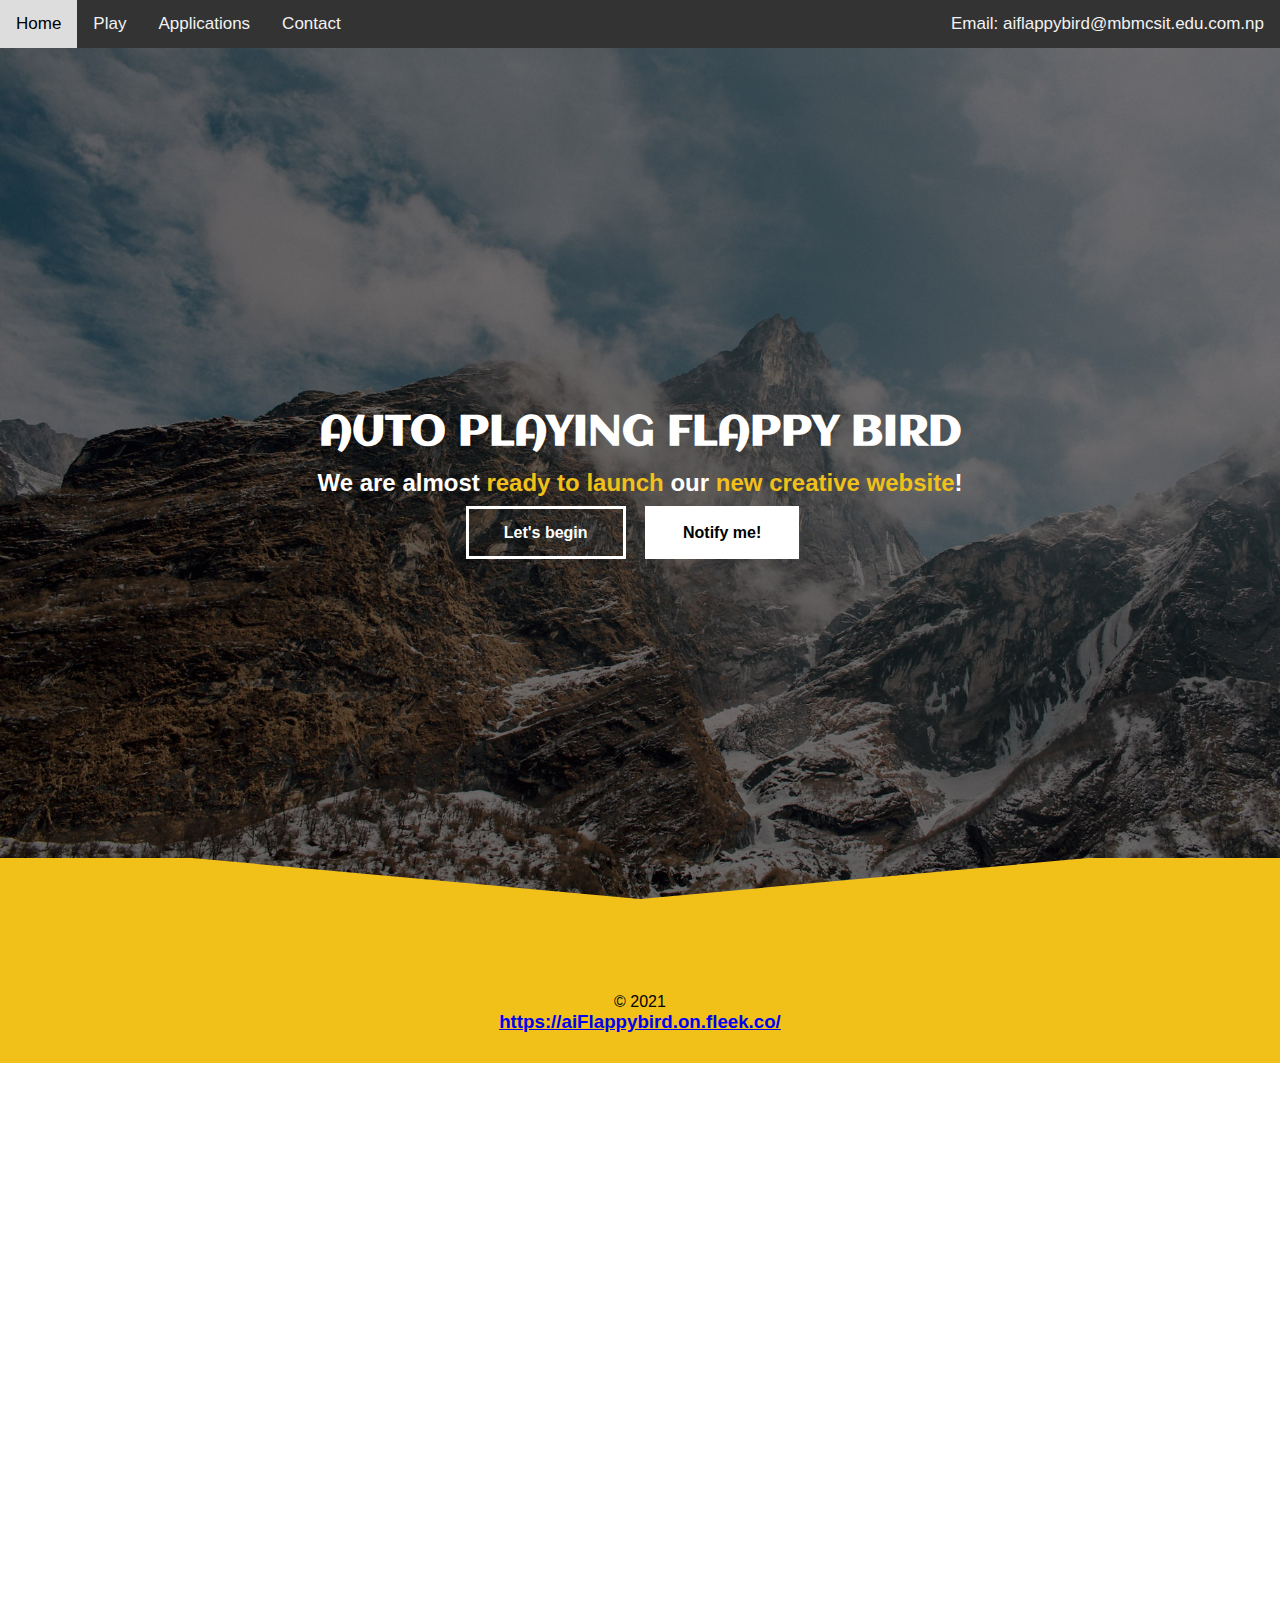
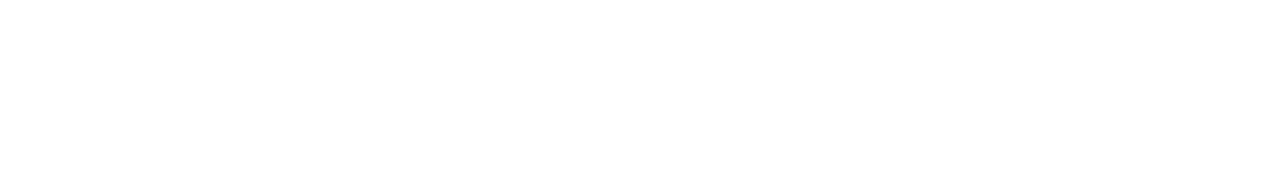
<file: index.html>
<html>
<head>
  <title>AUTOPLAYING FLAPPY BIRD</title>
  <meta name="viewport" content="width=device-width, initial-scale=1">
  <link rel="stylesheet" type="text/css" href="css/style.css">
  <meta charset="UTF-8">
  <script language="javascript" type="text/javascript" src="libraries/p5.min.js"></script>
  <script language="javascript" type="text/javascript" src="libraries/p5.dom.min.js"></script>
  <script language="javascript" type="text/javascript" src="libraries/matrix.js"></script>
  <script language="javascript" type="text/javascript" src="libraries/nn.js"></script>
  <script language="javascript" type="text/javascript" src="sketch.js"></script>
  <script language="javascript" type="text/javascript" src="bird.js"></script>
  <script language="javascript" type="text/javascript" src="pipe.js"></script>
  <script language="javascript" type="text/javascript" src="page.js"></script>
  <style>
    body {
      margin: 0;
      font-family: Arial, Helvetica, sans-serif;
    }

    .topnav {
      overflow: hidden;
      background-color: #333;
    }

    .topnav a {
      float: left;
      color: #f2f2f2;
      text-align: center;
      padding: 14px 16px;
      text-decoration: none;
      font-size: 17px;
    }

    .topnav a:hover {
      background-color: #ddd;
      color: black;
    }

    .topnav a.active {
      background-color: #04AA6D;
      color: white;
    }

  </style>
</head>
<body>
  <div id="play">
    <div class="topnav">
      <a href="index.html">Home</a>
      <a href="play.html">Play</a>
      <a href="uses.html">Applications</a>
      <a href="contact.html">Contact</a>
      <a style="float: right;">Email: aiflappybird@mbmcsit.edu.com.np</a>

    </div>
    <div id="home">
      <!-- Header section start -->
      <div class="header">
        <div class="container">
          <div class="header-content">
            <h1 class="m-f">AUTO PLAYING FLAPPY BIRD</h1>
            <h2>We are almost <span>ready to launch</span> our <span>new creative website</span>!</h2>
            <a href="play.html" class="btn btn-trans">Let's begin</a>
            <a href="contact.html" class="btn btn-fill">Notify me!</a>
          </div>
        </div>
      </div>
     
      <footer>
        &copy; 2021 <h3> <a href="https://aiFlappybird.on.fleek.co/" target="_blank">https://aiFlappybird.on.fleek.co/</a></h3>  
        
      </footer>
      <!-- Contact section end -->
  </div>
</body>
</html>
</file>
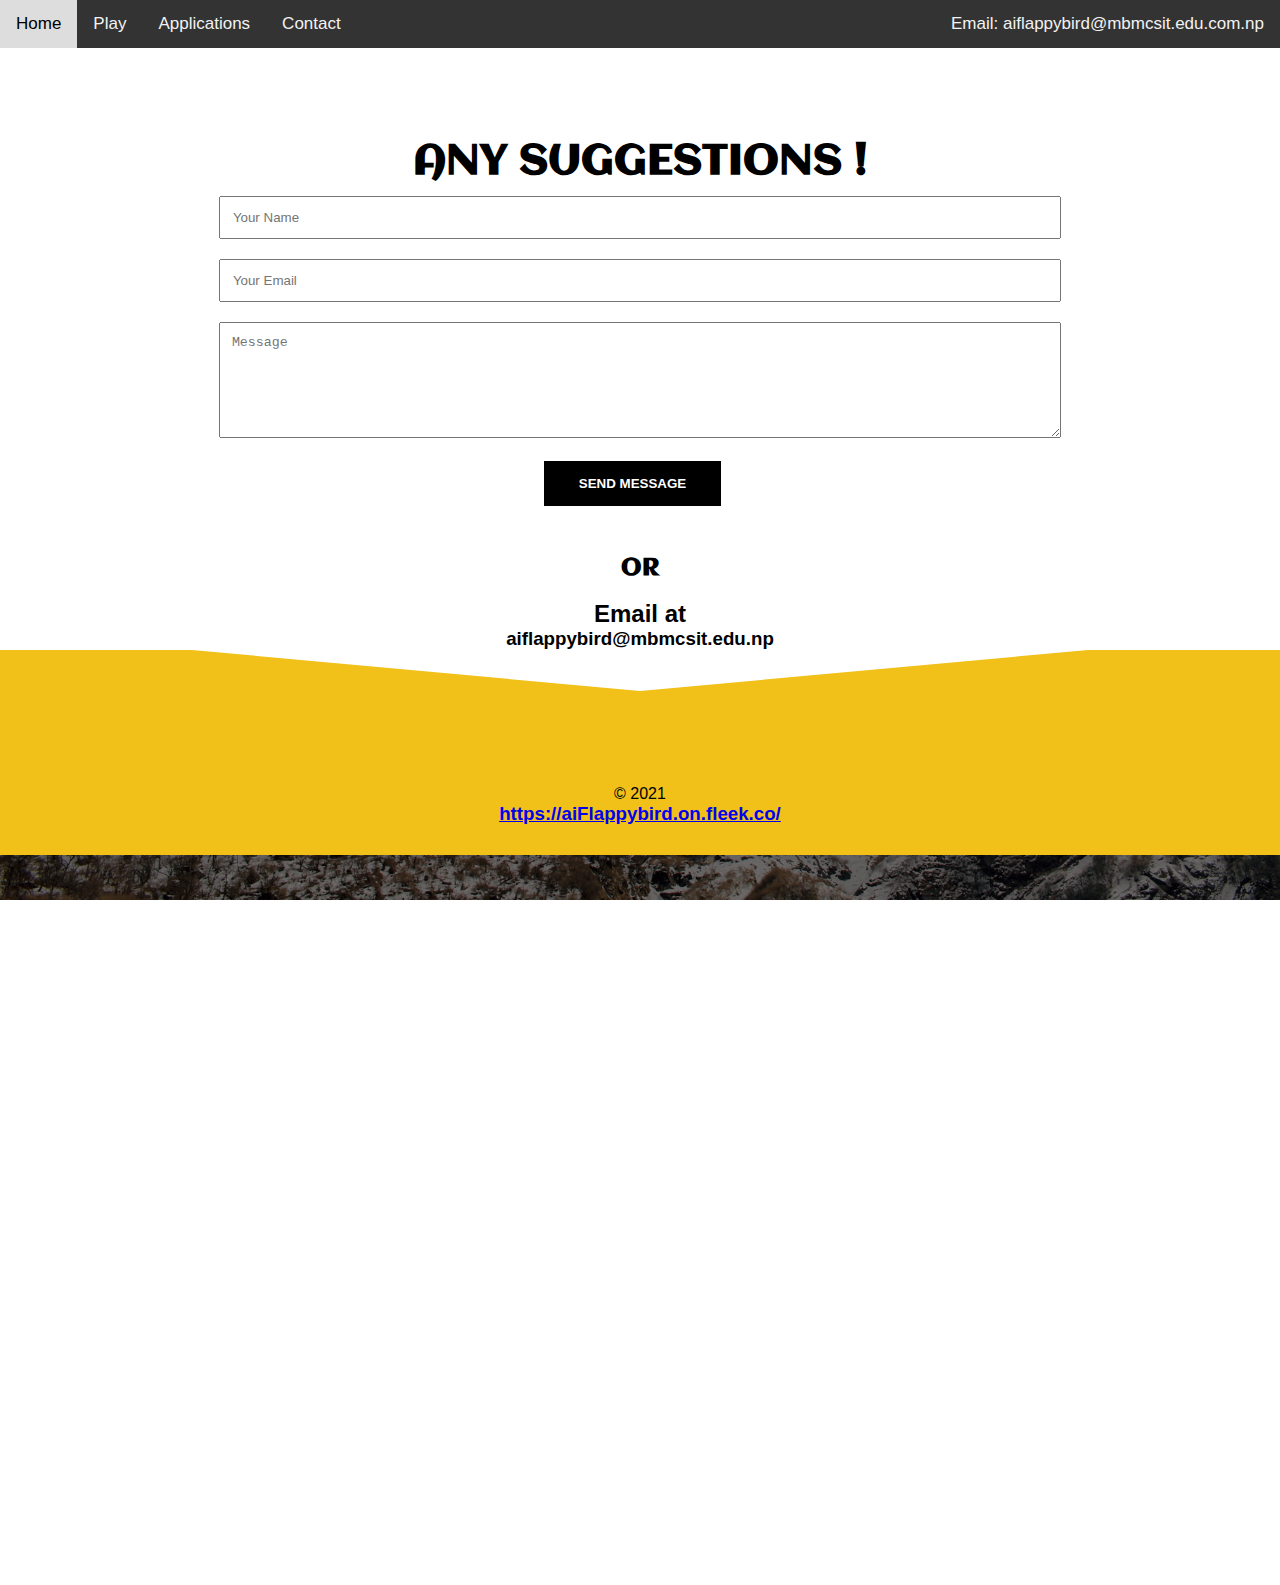
<file: contact.html>
<html>
<head>
  <title>AUTOPLAYING FLAPPY BIRD</title>
  <meta name="viewport" content="width=device-width, initial-scale=1">
  <link rel="stylesheet" type="text/css" href="css/style.css">
  <meta charset="UTF-8">
  <script language="javascript" type="text/javascript" src="libraries/p5.min.js"></script>
  <script language="javascript" type="text/javascript" src="libraries/p5.dom.min.js"></script>
  <script language="javascript" type="text/javascript" src="libraries/matrix.js"></script>
  <script language="javascript" type="text/javascript" src="libraries/nn.js"></script>
  <script language="javascript" type="text/javascript" src="sketch.js"></script>
  <script language="javascript" type="text/javascript" src="bird.js"></script>
  <script language="javascript" type="text/javascript" src="pipe.js"></script>
  <script language="javascript" type="text/javascript" src="page.js"></script>
  <style>
    body {
      margin: 0;
      font-family: Arial, Helvetica, sans-serif;
    }

    .topnav {
      overflow: hidden;
      background-color: #333;
    }

    .topnav a {
      float: left;
      color: #f2f2f2;
      text-align: center;
      padding: 14px 16px;
      text-decoration: none;
      font-size: 17px;
    }

    .topnav a:hover {
      background-color: #ddd;
      color: black;
    }

    .topnav a.active {
      background-color: #04AA6D;
      color: white;
    }

  </style>
</head>
<body>
  <div id="play">
    <div class="topnav">
      <a href="index.html">Home</a>
      <a href="play.html">Play</a>
      <a href="uses.html">Applications</a>
      <a href="contact.html">Contact</a>
      <a style="float: right;">Email: aiflappybird@mbmcsit.edu.com.np</a>


    </div>
    <div id="home">
      
      <section class="contact">
        <div class="container contact-section">
          <h1 class="m-f">Any Suggestions !</h1>
          <form method="post" href="index.html" >
            <div class="full-name">
              <input type="text" name="full_name" placeholder="Your Name" required>
            </div>
            <div class="email">
              <input type="email" name="email" placeholder="Your Email" required>
            </div>
            <div class="message">
              <textarea name="message" placeholder="Message" rows="6" required></textarea>
            </div>
            <div class="full-name">
              <input type="submit" name="submit" class="btn btn-submit" href="index.html" value="SEND MESSAGE">
            </div>
            <br/>
            <br/>
            <h2 class="m-f">OR</h2><br/>
            <h2 > Email at </h2><h3> aiflappybird@mbmcsit.edu.np</h3> 
          </form>
        </div>
      </section>
    </section>
      <footer>
        &copy; 2021 <h3> <a href="https://aiFlappybird.on.fleek.co/" target="_blank">https://aiFlappybird.on.fleek.co/</a></h3>  
      </footer>
      <!-- Contact section end -->
  </div>
</body>
</html>
</file>
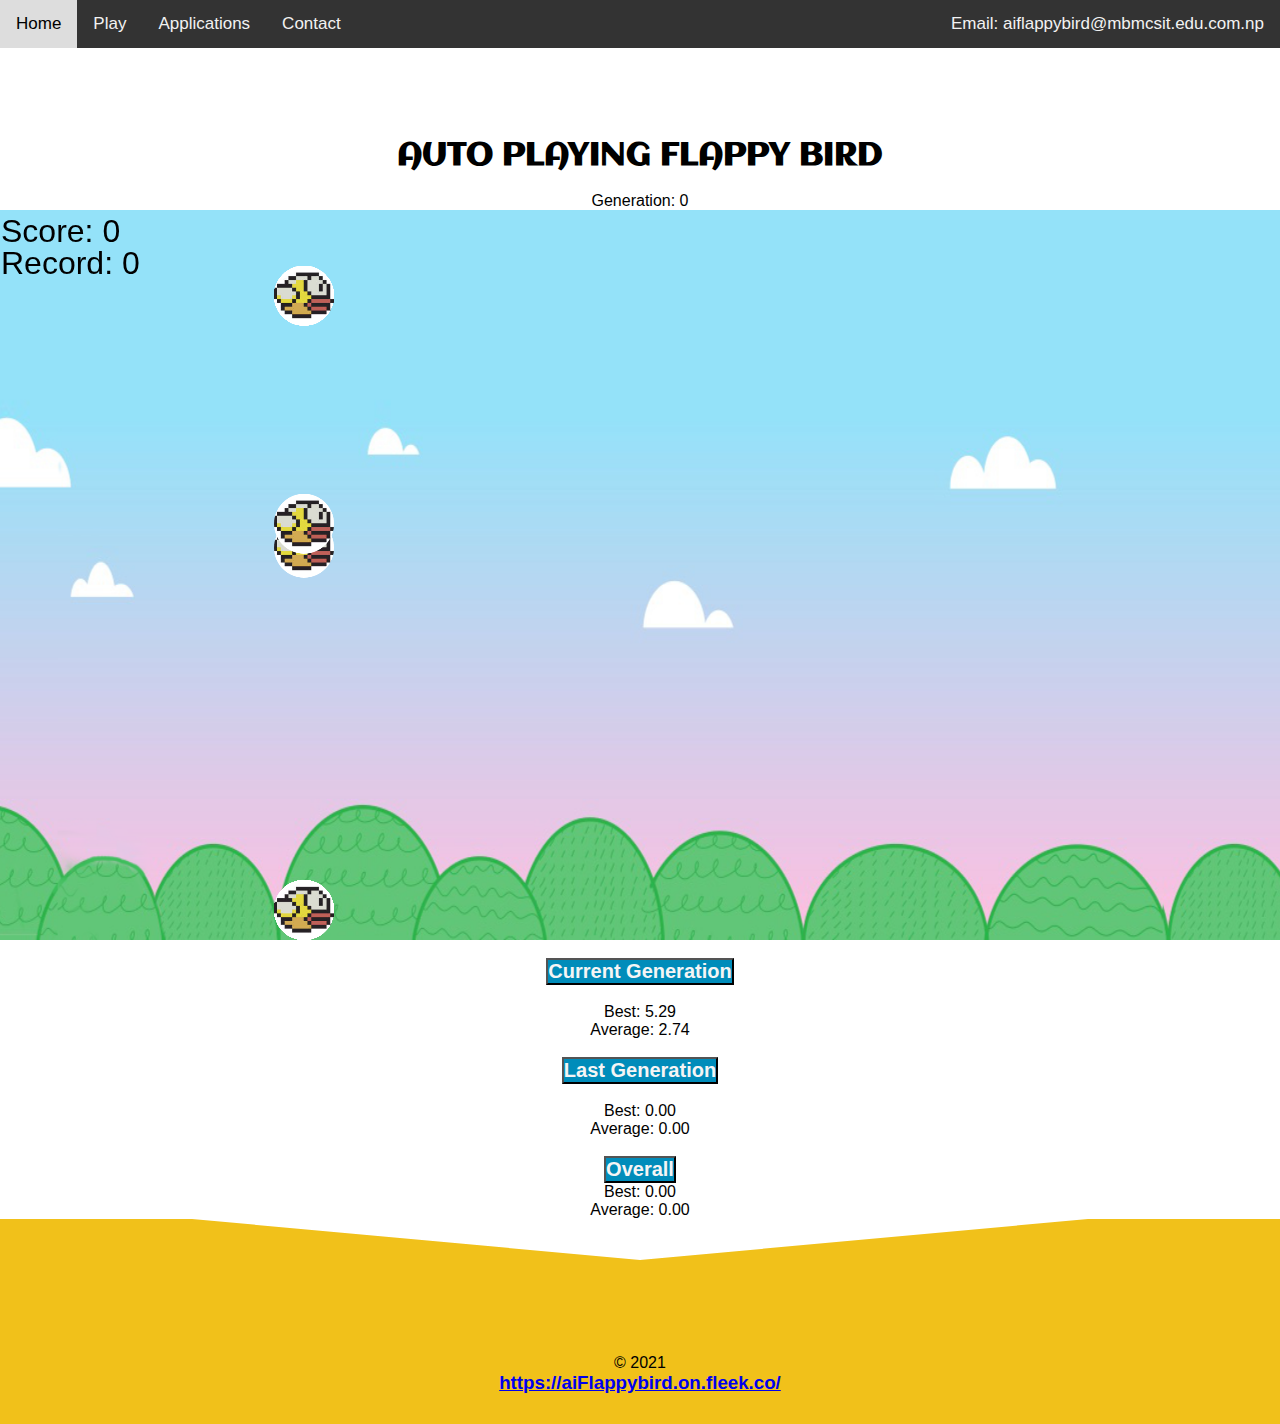
<file: play.html>
<html>
<head>
  <title>AUTOPLAYING FLAPPY BIRD</title>
  <meta name="viewport" content="width=device-width, initial-scale=1">
  <link rel="stylesheet" type="text/css" href="css/style.css">
  <meta charset="UTF-8">
  <script language="javascript" type="text/javascript" src="libraries/p5.min.js"></script>
  <script language="javascript" type="text/javascript" src="libraries/p5.dom.min.js"></script>
  <script language="javascript" type="text/javascript" src="libraries/matrix.js"></script>
  <script language="javascript" type="text/javascript" src="libraries/nn.js"></script>
  <script language="javascript" type="text/javascript" src="sketch.js"></script>
  <script language="javascript" type="text/javascript" src="bird.js"></script>
  <script language="javascript" type="text/javascript" src="pipe.js"></script>
  <script language="javascript" type="text/javascript" src="page.js"></script>
  <style>
    body {
      margin: 0;
      font-family: Arial, Helvetica, sans-serif;
    }

    .topnav {
      overflow: hidden;
      background-color: #333;
    }

    .topnav a {
      float: left;
      color: #f2f2f2;
      text-align: center;
      padding: 14px 16px;
      text-decoration: none;
      font-size: 17px;
    }

    .topnav a:hover {
      background-color: #ddd;
      color: black;
    }

    .topnav a.active {
      background-color: #04AA6D;
      color: white;
    }
    .button {background-color: #008CBA;} /* Blue */


  </style>
</head>
<body>
  
    <div class="topnav">
      <a href="index.html">Home</a>
      <a href="play.html">Play</a>
      <a href="uses.html">Applications</a>
      <a href="contact.html">Contact</a>
      <a style="float: right;">Email: aiflappybird@mbmcsit.edu.com.np</a>


    </div>
    <section class="contact">
        <div class="" >
          <h1 class="m-f">AUTO PLAYING FLAPPY BIRD</h1><br/>
          
  
              Generation: <span id="generation"></span>
          <div id="container"></div>
          <br>
          <div id="current"><button class="button"><h2 style="color: whitesmoke;">Current Generation</h2></button>
            
            <br/><br/>Best:
            <span id="bt"></span>
            <br/>
            Average:
            <span id="at"></span>
          </div><br/>
          <button class="button"><h2 style="color: whitesmoke;">Last Generation</h2></button>
          <p id="last">
            <br/>Best:
            <span id="bl"></span><br/>
            Average:
            <span id="al"></span>
          </p><br/>
          
          <button class="button"><h2 style="color: whitesmoke;">Overall</h2></button>

          
            <br/>Best:
            <span id="bo"></span><br/>
            Average:
            <span id="ao"></span>
          </p>
          
        </div>
      </section>
      <!-- Footer section start -->
      <footer>
        &copy; 2021 <h3> <a href="https://aiFlappybird.on.fleek.co/" target="_blank">https://aiFlappybird.on.fleek.co/</a></h3>  

      </footer>
      <!-- Contact section end -->

</body>
</html>
</file>
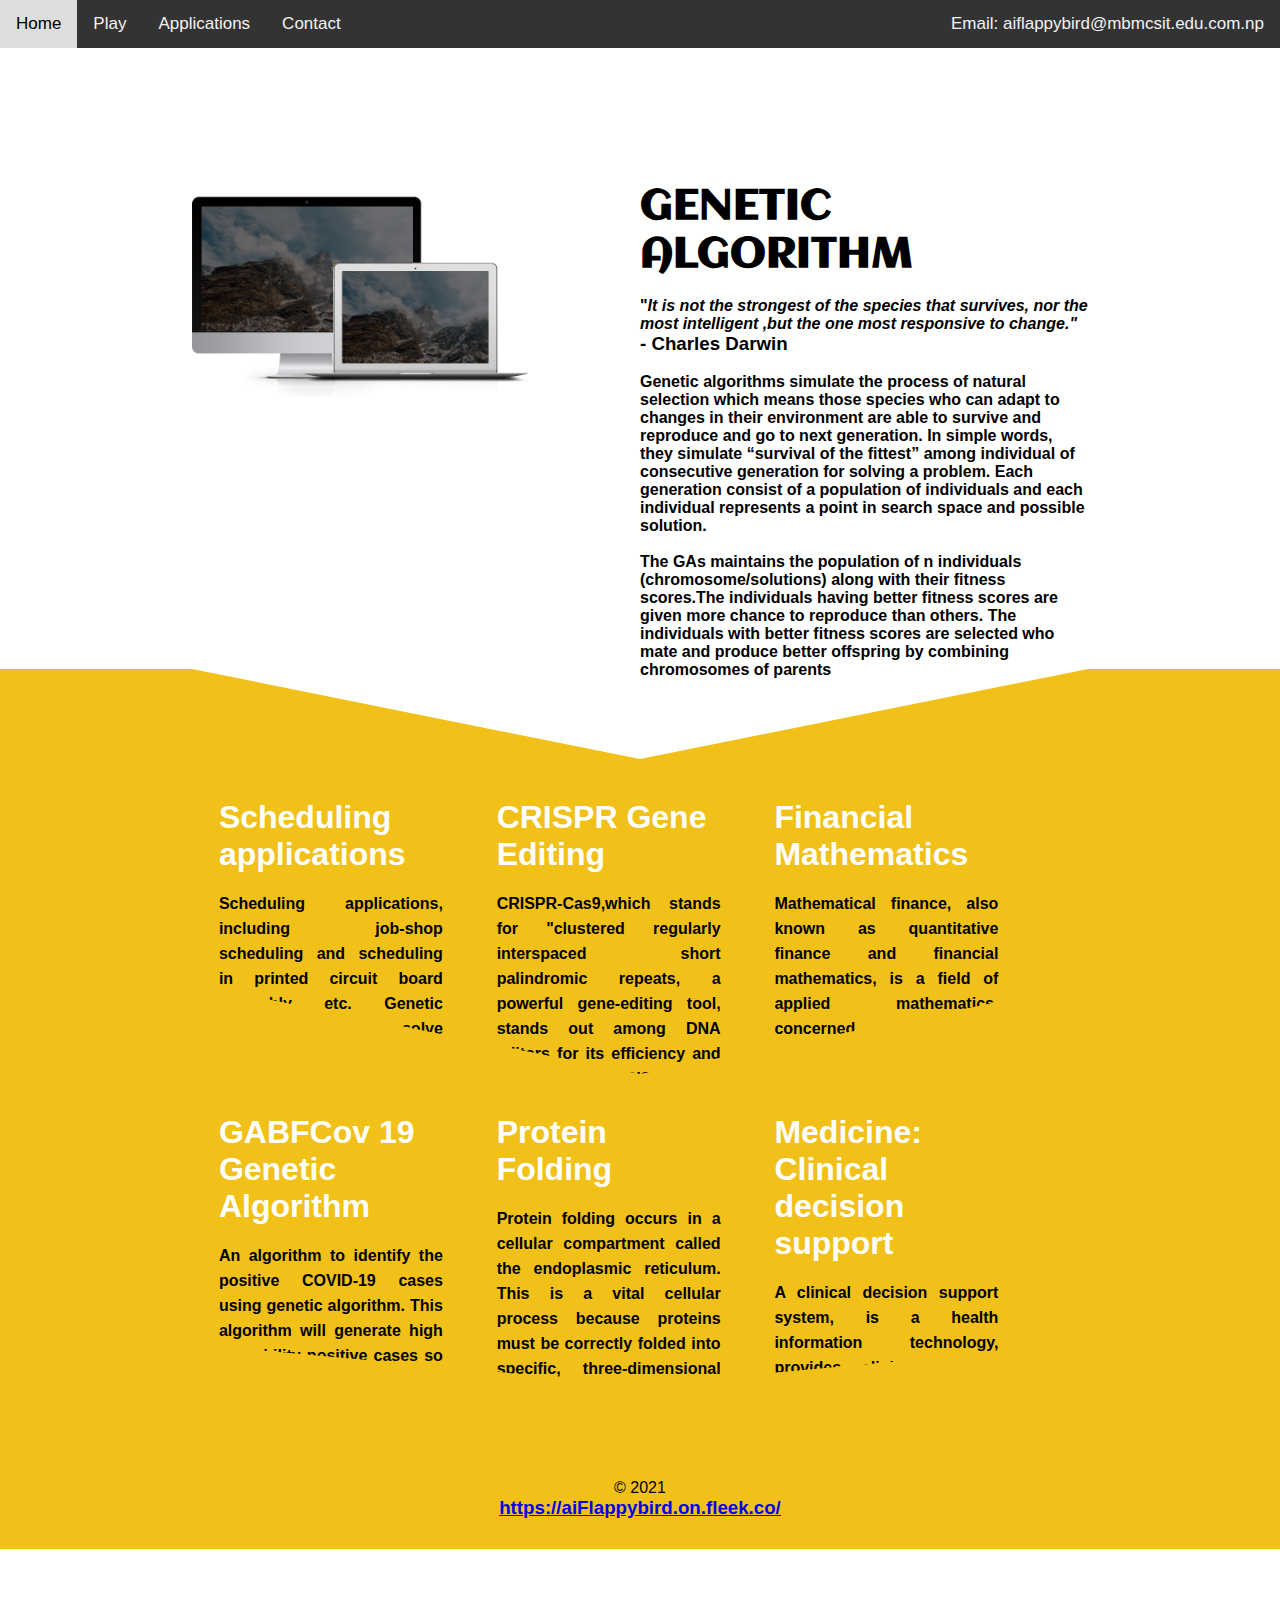
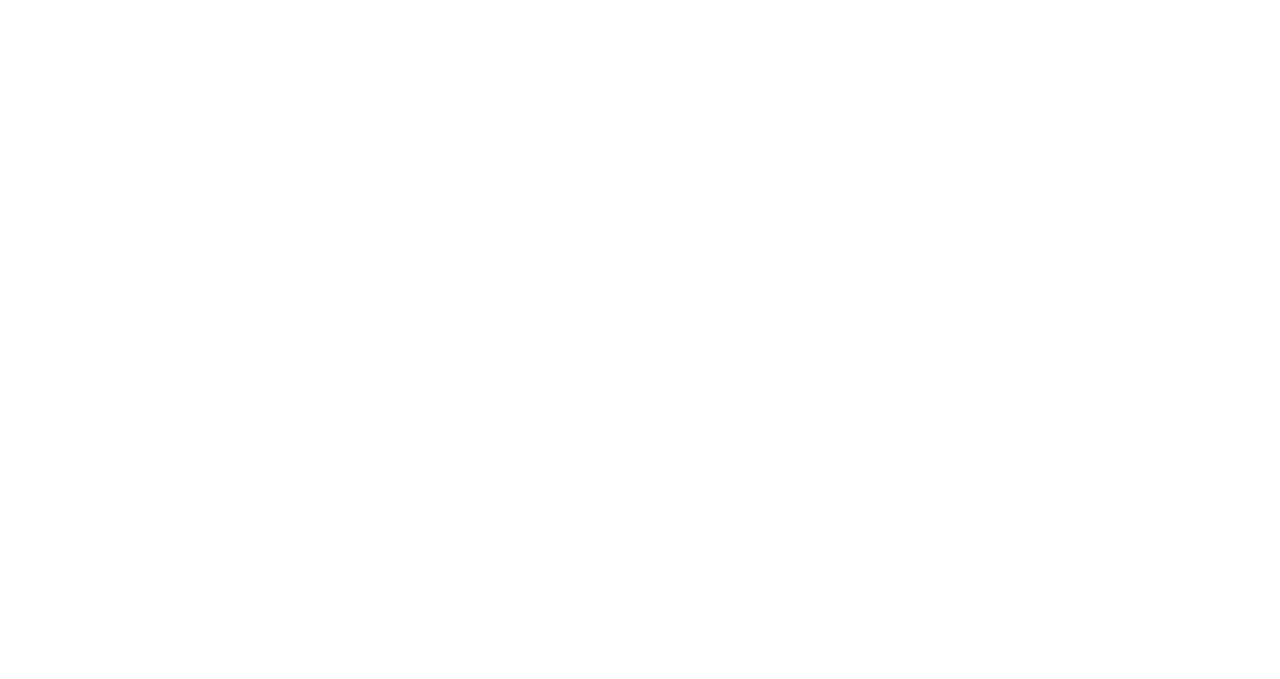
<file: uses.html>
<html>
<head>
  <title>AUTOPLAYING FLAPPY BIRD</title>
  <meta name="viewport" content="width=device-width, initial-scale=1">
  <link rel="stylesheet" type="text/css" href="css/style.css">
  <meta charset="UTF-8">
  <script language="javascript" type="text/javascript" src="libraries/p5.min.js"></script>
  <script language="javascript" type="text/javascript" src="libraries/p5.dom.min.js"></script>
  <script language="javascript" type="text/javascript" src="libraries/matrix.js"></script>
  <script language="javascript" type="text/javascript" src="libraries/nn.js"></script>
  <script language="javascript" type="text/javascript" src="sketch.js"></script>
  <script language="javascript" type="text/javascript" src="bird.js"></script>
  <script language="javascript" type="text/javascript" src="pipe.js"></script>
  <script language="javascript" type="text/javascript" src="page.js"></script>
  <style>
    body {
      margin: 0;
      font-family: Arial, Helvetica, sans-serif;
    }

    .topnav {
      overflow: hidden;
      background-color: #333;
    }

    .topnav a {
      float: left;
      color: #f2f2f2;
      text-align: center;
      padding: 14px 16px;
      text-decoration: none;
      font-size: 17px;
    }

    .topnav a:hover {
      background-color: #ddd;
      color: black;
    }

    .topnav a.active {
      background-color: #04AA6D;
      color: white;
    }

  </style>
</head>
<body>
  <div id="play">
    <div class="topnav">
      <a href="index.html">Home</a>
      <a href="play.html">Play</a>
      <a href="uses.html">Applications</a>
      <a href="contact.html">Contact</a>
      <a style="float: right;">Email: aiflappybird@mbmcsit.edu.com.np</a>


    </div>
    <div id="home">
      
      <section class="intro">
        <div class="container intro-content">
          <div class="intro-img">
            <img src="images/intro-img.png" width="75%">
          </div>
          <div class="intro-text">
            <h1 class="m-f">Genetic Algorithm</h1><br/>
            <p>
              <h4>"<i>It is not the strongest of the species that survives, nor the most intelligent ,but the one most responsive to change."</i>
               </h4><h3>- Charles Darwin</h3><br/>
              <b>
              Genetic algorithms simulate the process of natural selection which means those species who can adapt to changes in their environment are able to survive and reproduce and go to next generation. In simple words, they simulate “survival of the fittest” among individual of consecutive generation for solving a problem. 
              Each generation consist of a population of individuals and each individual represents a point in search space and possible solution.<br/><br/>        
              The GAs maintains the population of n individuals (chromosome/solutions) along with their fitness scores.The individuals having better fitness scores are given more chance to reproduce than others. The individuals with better fitness scores are selected who mate and produce better offspring by combining chromosomes of parents
             
              </b>
              </p>    
        </div>
      </section>

      <br/>
      <br/>
      <!-- Intro section end -->
      <!-- Service section start -->
      <section class="services">
        <div class="container service-content">
          <div class="bucket">
            <h1>Scheduling applications</h1>
            <br/>
            <b>
            <p>
              Scheduling applications, including job-shop scheduling and scheduling in printed circuit board assembly etc.
              Genetic Algorithm are used to solve various scheduling problems as well, particularly the time tabling problem.
            </p></b>
          </div>
          <div class="bucket">
            <h1>CRISPR Gene Editing</h1><br/>
            <b><p>
              CRISPR-Cas9,which stands for "clustered regularly interspaced short palindromic repeats, a powerful gene-editing tool, stands out among DNA editors for its efficiency and potential.
              CRISPR–Cas9 uses a small strand of RNA to direct the Cas9 enzyme to a site in the genome with a similar sequence.
            </p></b>
          </div>
          
          <div class="bucket">
            <h1>Financial Mathematics</h1>
            <br/><b>
            <p>Mathematical finance, also known as quantitative finance and financial mathematics, 
              is a field of applied mathematics, concerned with mathematical modeling of financial markets.Hence, Genetic Algorithm helps for
              automated design of sophisticated trading systems in the financial sector.
            </p>
            </b>
          </div>
        </div>
        <br/>
        <br/>
      </section>
      <section class="services">
        <div class="container service-content">
          <div class="bucket">
            <h1>GABFCov 19 Genetic Algorithm</h1>
            <br/><b>
            <p> An algorithm to identify the positive COVID-19 cases using genetic algorithm.
              This algorithm will generate high probability positive cases so that it can reduce the community spread, and helps contact tracing mechanism where the clusters are identified.
            </p>
            </b>
          </div>
          <div class="bucket">
            <h1>Protein Folding</h1>
            <br/>
            <b>
            <p>
              Protein folding occurs in a cellular compartment called the endoplasmic reticulum. This is a vital cellular process because proteins must be correctly folded into specific, three-dimensional shapes in order to function correctly.
               Unfolded or misfolded proteins contribute to the pathology of many diseases.
            </p>
            </b>
          </div>
          <div class="bucket">
            <h1>Medicine: Clinical decision support </h1>
            <br/>
            <b>
            <p>
              A clinical decision support system, is a health information technology, provides clinicians, staff, patients, or other individuals with knowledge and person-specific information,
               intelligently filtered or presented at appropriate times, to enhance health and health care. 
            </p>
            </b>
          </div>
        </div>

      </section>
     
     
    


    </section>

      <footer>
        &copy; 2021 <h3> <a href="https://aiFlappybird.on.fleek.co/" target="_blank">https://aiFlappybird.on.fleek.co/</a></h3>  
      </footer>
      <!-- Contact section end -->
  </div>
</body>
</html>
</file>
<file: css/style.css>
@import url('https://fonts.googleapis.com/css2?family=Aclonica&display=swap');

*{
  padding: 0;
  margin: 0;
}

.m-f{
  font-family: 'Aclonica', sans-serif;
  text-transform: uppercase;
}

body{
  background-image: url(../images/back-img.jpg);
  background-size: cover;
  background-attachment: fixed;
  position: relative;
}

main{
  position: absolute;
  top: 0;
  left: 0;
  width: 100%;
}

.container{
  width: 70%;
  margin: 0 auto;
}

.header{
  height: 100vh;
  color: #ffffff;
  line-height: 50px;
}

.header-content{
  padding-top: 40vh;
  text-align: center;
}

.header-content h1, .intro-content h1, .contact-section h1{
  font-size: 42px;
}

.header-content h2 span{
  color: #f1c11a;
  /*line-height: 100px;*/
}

.btn{
  background-color: transparent;
  border: 3px solid #ffffff;
  padding: 15px 35px;
  font-weight: bolder;
  text-decoration: none;
  color: #ffffff;
  margin-right: 15px;
  transition: all 400ms ease-in-out;
}

.btn-fill{
  background-color: #ffffff;
  color: #000000;
}

.btn-fill:hover{
  background-color: #f1c11a;
  border-color: transparent;
}

.btn-trans:hover{
  background-color: #f1c11a;
  color: #000000;
  border-color: transparent;
}

.intro{
  background-color: #ffffff;
  padding: 15vh 0;
}

.intro-content{
  height: 50vh;
  display: flex;
  flex-wrap: wrap;
}

.intro-content div{
  width: 50%;
}

.intro-text p{
  text-align: justify;
  color: #828282;
  line-height: 40px;
}

.services{
  background-color: #f1c11a;
  height: 50vh;
  clip-path: polygon(0 0, 15% 0, 50% 20%, 85% 0, 100% 0, 100% 100%, 0 100%, 0 0);
  margin-top: -15vh;
}

.service-content{
  display: flex;
  flex-wrap: wrap;
}

.bucket{
  width: 25%;
  margin: 130px 3%;
  color: #ffffff;
}

.bucket p{
  color: #000000;
  text-align: justify;
  line-height: 25px;
}

.contact{
  background-color: #ffffff;
  padding: 10vh 0;
  text-align: center;
}

input[type='text'], input[type=email], textarea{
  width: 100%;
  padding: 12px;
  border-color: 1px solid #cccccc;
}

.contact-section div{
  padding: 10px 3%;
}

.btn-submit{
  background-color: #000000;
  color: #ffffff;
}

.btn-submit:hover{
  background-color: #f1c11a;
  border-color: transparent;
  color: #000000;
}

footer{
  background-color: #f1c11a;
  clip-path: polygon(0 0, 15% 0, 50% 20%, 85% 0, 100% 0, 100% 100%, 0 100%, 0 0);
  margin-top: -10vh;
  text-align: center;
  padding-top: 15vh;
  padding-bottom: 30px;
}

@media screen and (max-width: 768px){
  .header-content h2{
    font-size: 20px;
  }
  .intro{
  	height: 130vh;
  }

  .intro-content{
    display: block;
    height: 90vh;
  }

  .intro-content div{
    width: 100%;
  }


  .services{
    height: 130vh;
    clip-path: polygon(0 0, 15% 0, 50% 5%, 85% 0, 100% 0, 100% 100%, 0 100%, 0 0);
  }

  .service-content{
    display: block;
    margin-top: -15vh;
    padding-top: 1px;
  }

  .bucket{
    width: 100%;
    margin: 80px 3%;
  }
}
@media screen and (max-width: 425px){
	.header-content h1{
    font-size: 20px;
  }
	.header-content h2{
    font-size: 12px;
  }
  .btn{
  background-color: transparent;
  border: 3px solid #ffffff;
  padding: 10px 25px;
  font-weight: bolder;
  text-decoration: none;
  color: #ffffff;
  margin-right: 12px;
  transition: all 400ms ease-in-out;
}
.btn-fill{
  background-color: #ffffff;
  color: #000000;
}

.btn-fill:hover{
  background-color: #f1c11a;
  border-color: transparent;
}

.btn-trans:hover{
  background-color: #f1c11a;
  color: #000000;
  border-color: transparent;
}
.intro{
	height: 145vh;
	line-height: 30px;
}
.intro-text h1{
	font-size: 20px;

}
.services{
	height: 195vh;
}
}
@media screen and (max-width: 375px){

	.header-content h2{
    font-size: 10px;
    line-height: 15px;
    margin: 10px;
  
}
  .btn{
  padding: 5px 15px;
  
}
 }

@media screen and ( max-width:425px){
	.header {
		line-height:35px;

	}
	  .header-content h2{
	
  	font-size: 15px;
  	line-height: 20px;
  	margin: 20px;
 
  }
}
@media screen and ( max-width:360px){
	.header-content h2{
         font-size: 15px;
         line-height: 20px;
         margin: 20px;
	}
	.btn{
		padding: 5px 15px;
	}

@media screen and (max-width: 320px){
	.header{
		line-height: 40px;
	}
	  .header-content h2{
	
  	font-size: 15px;
  	line-height: 20px;
  	margin: 20px;

  }

.btn{
	padding: 5px 8px;
	}
}
  
.intro{
	height: 127vh;
}
.intro-text p{
	line-height: 30px;
}
.services{
	height: 215vh;
}
</file>
